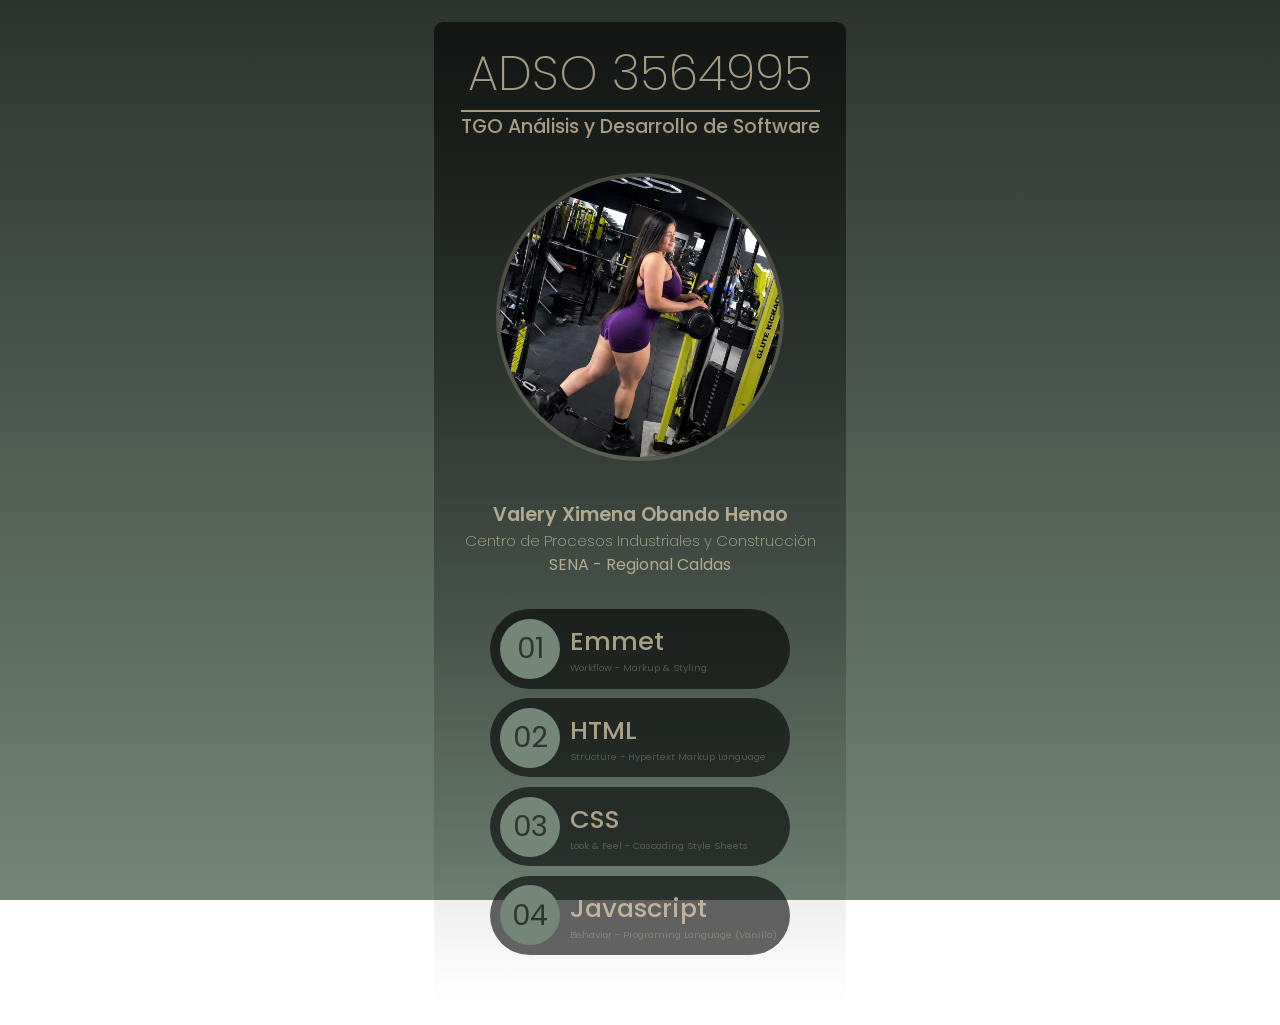
<file: index.html>
<!DOCTYPE html>
<html lang="en">
<head>
    <meta charset="UTF-8">
    <meta name="viewport" content="width=device-width, initial-scale=1.0">
    <title>ADSO 3564995</title>
    <link rel="stylesheet" href="src/css/master.css">
</head>
<body>
    <main>
        <header class="mmenu">
            <h1>ADSO 3564995</h1>
            <h2>TGO Análisis y Desarrollo de Software</h2>
            <img src="src/imagenes/valery.webp" alt="My Profile">
            <h3>Valery Ximena Obando Henao</h3>
            <h4>Centro de Procesos Industriales y Construcción</h4>
            <h5>SENA - Regional Caldas</h5>
        </header>
        <menu class="mmenu">
            <a href="01-emmet/index.html">
                <span>01</span>
                <aside>
                    <h4>Emmet</h4>
                    <small>Workflow - Markup & Styling</small>
                </aside>
            </a>
            <a href="02-html/index.html">
                <span>02</span>
                <aside>
                    <h4>HTML</h4>
                    <small>Structure - Hypertext Markup Language</small>
                </aside>
            </a>
            <a href="03-css/index.html">
                <span>03</span>
                <aside>
                    <h4>CSS</h4>
                    <small>Look & Feel - Cascading Style Sheets</small>
                </aside>
            </a>
            <a href="04-javascript/index.html">
                <span>04</span>
                <aside>
                    <h4>Javascript</h4>
                    <small>Behavior - Programing Language (Vanilla)</small>
                </aside>
            </a>
        </menu>
    </main>
</body>
</html>
</file>
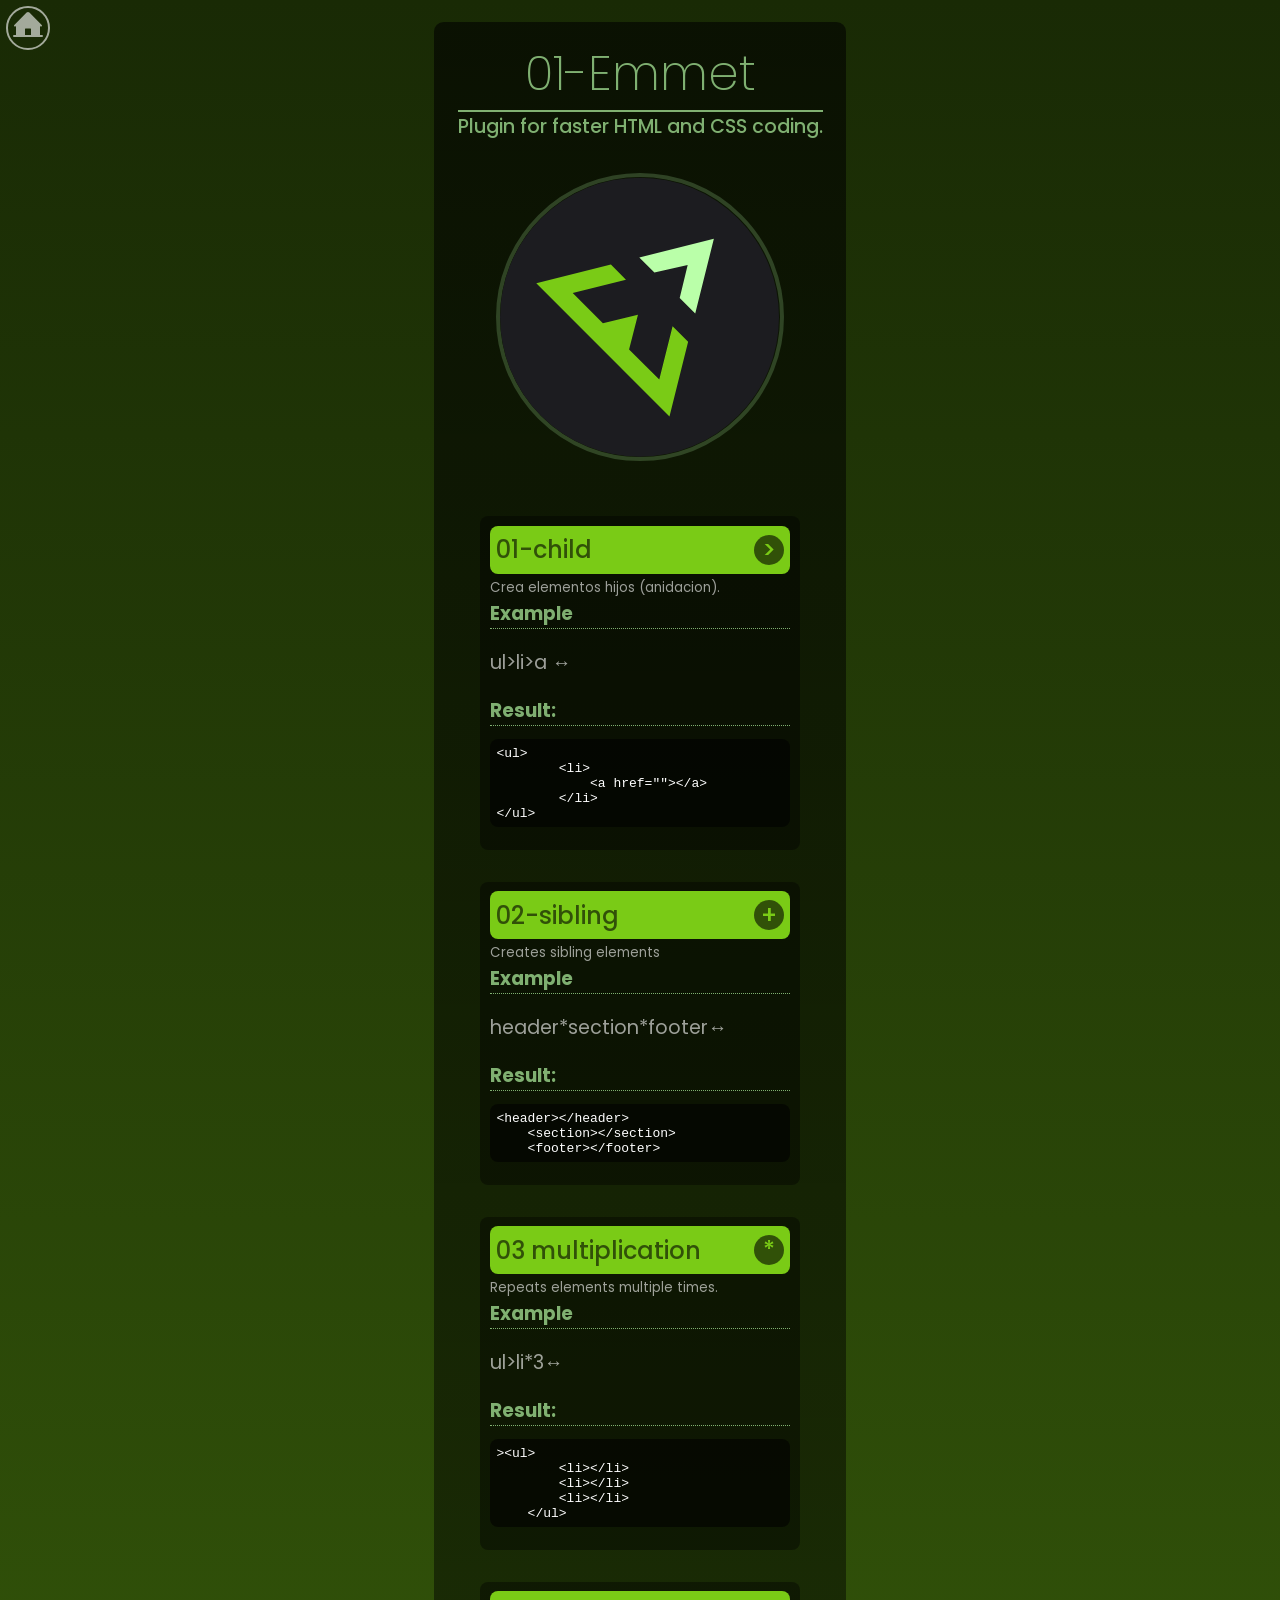
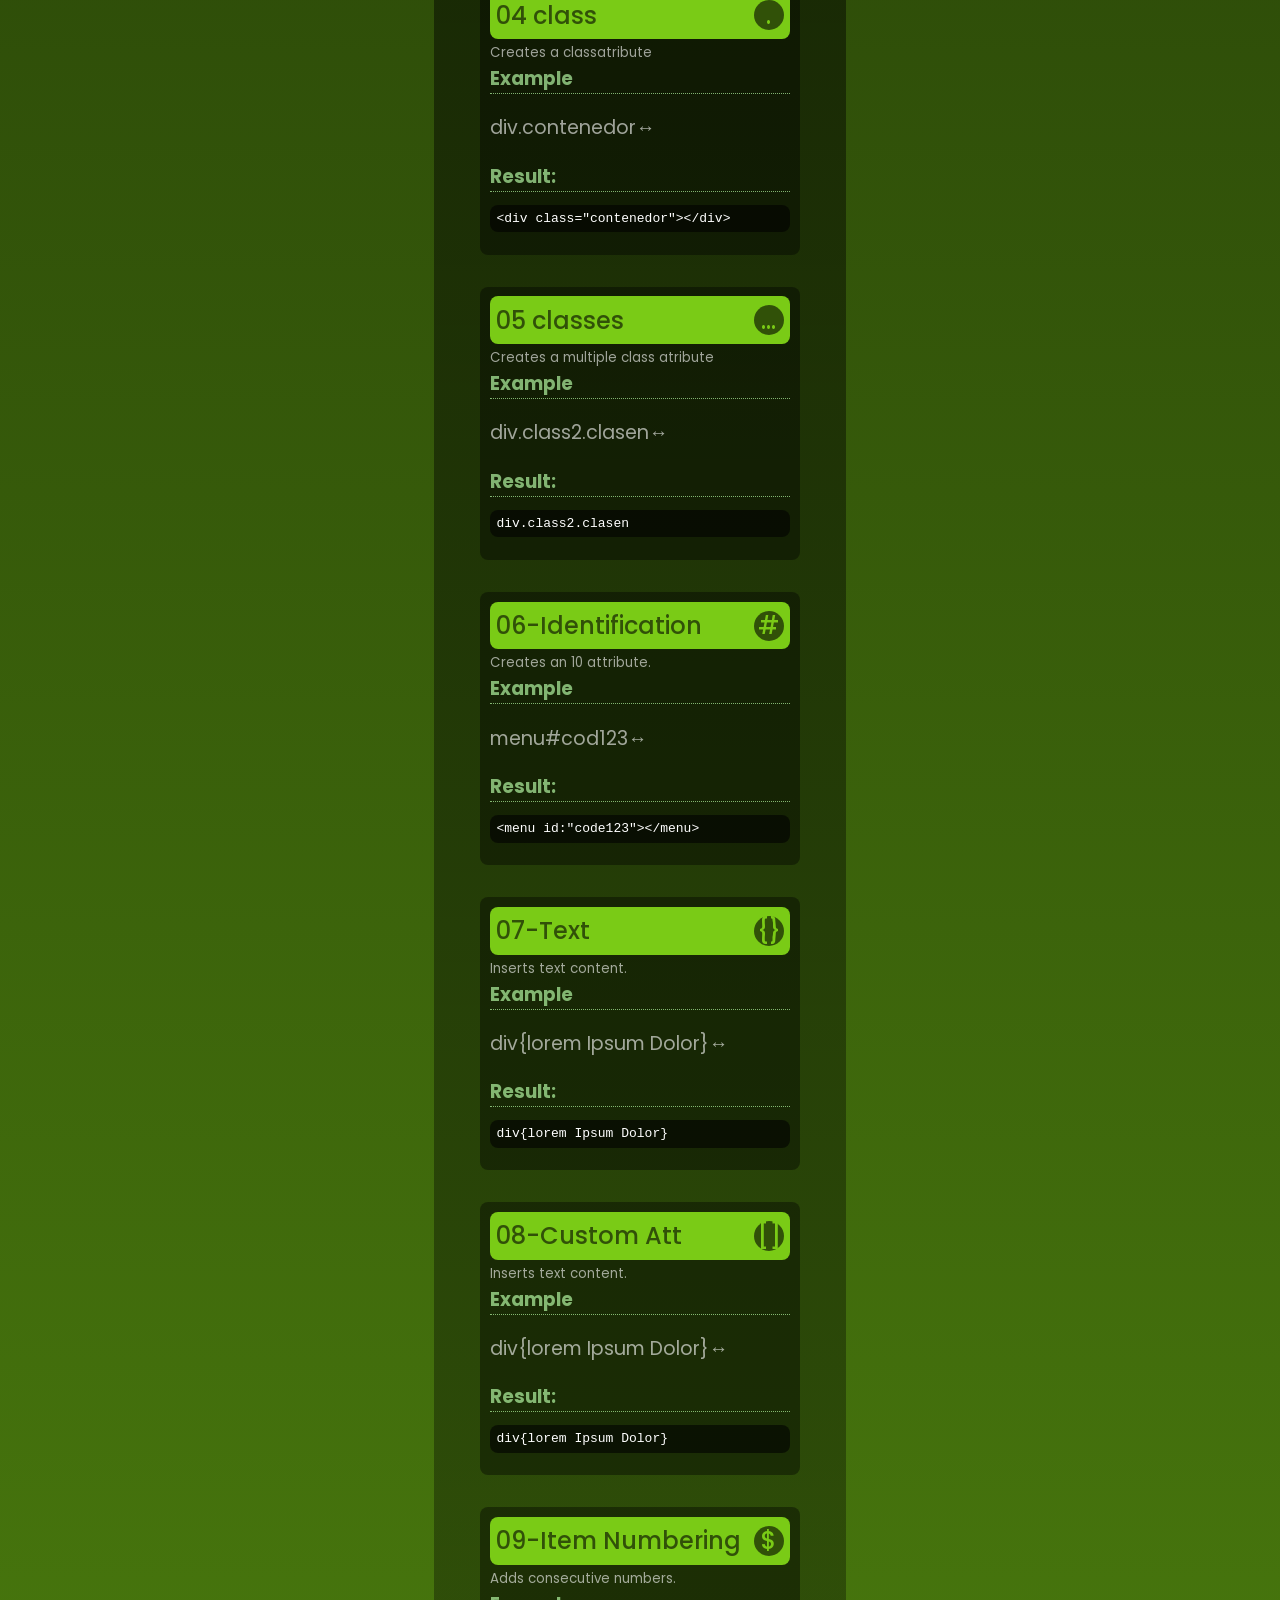
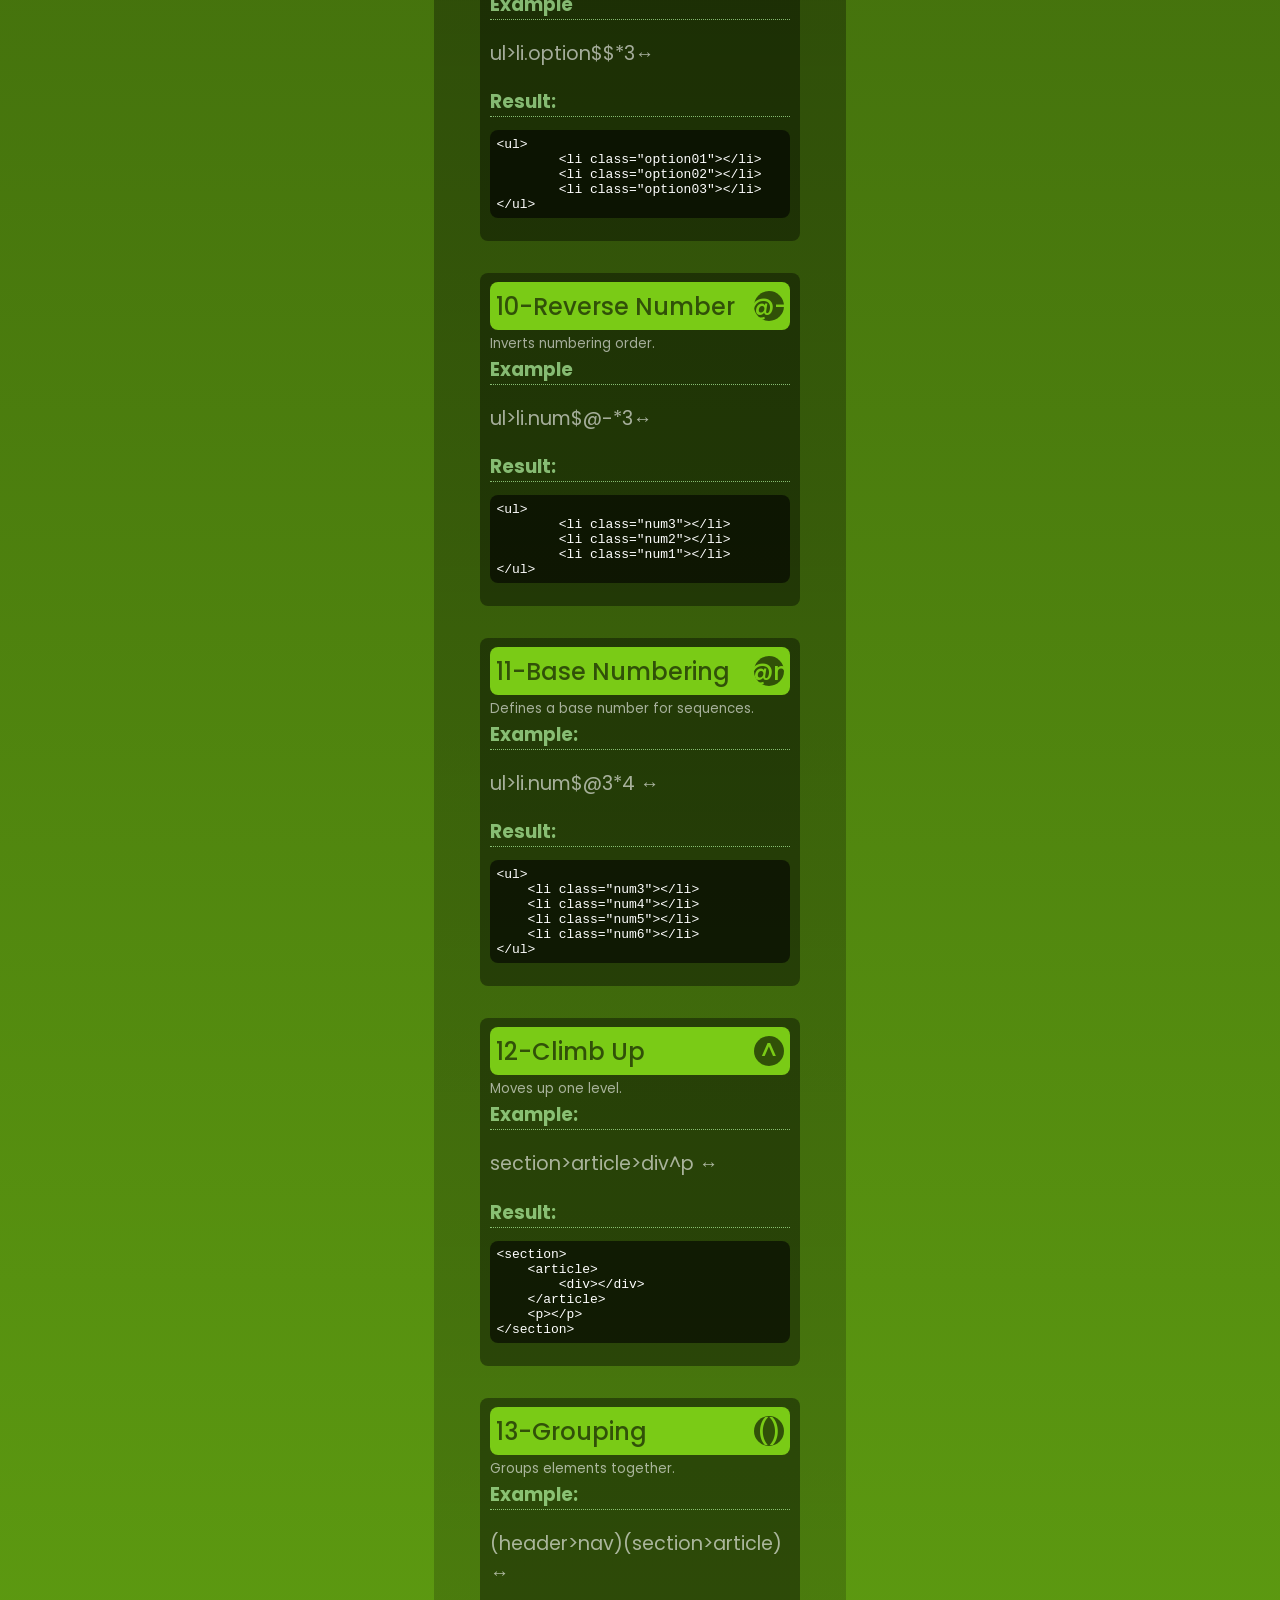
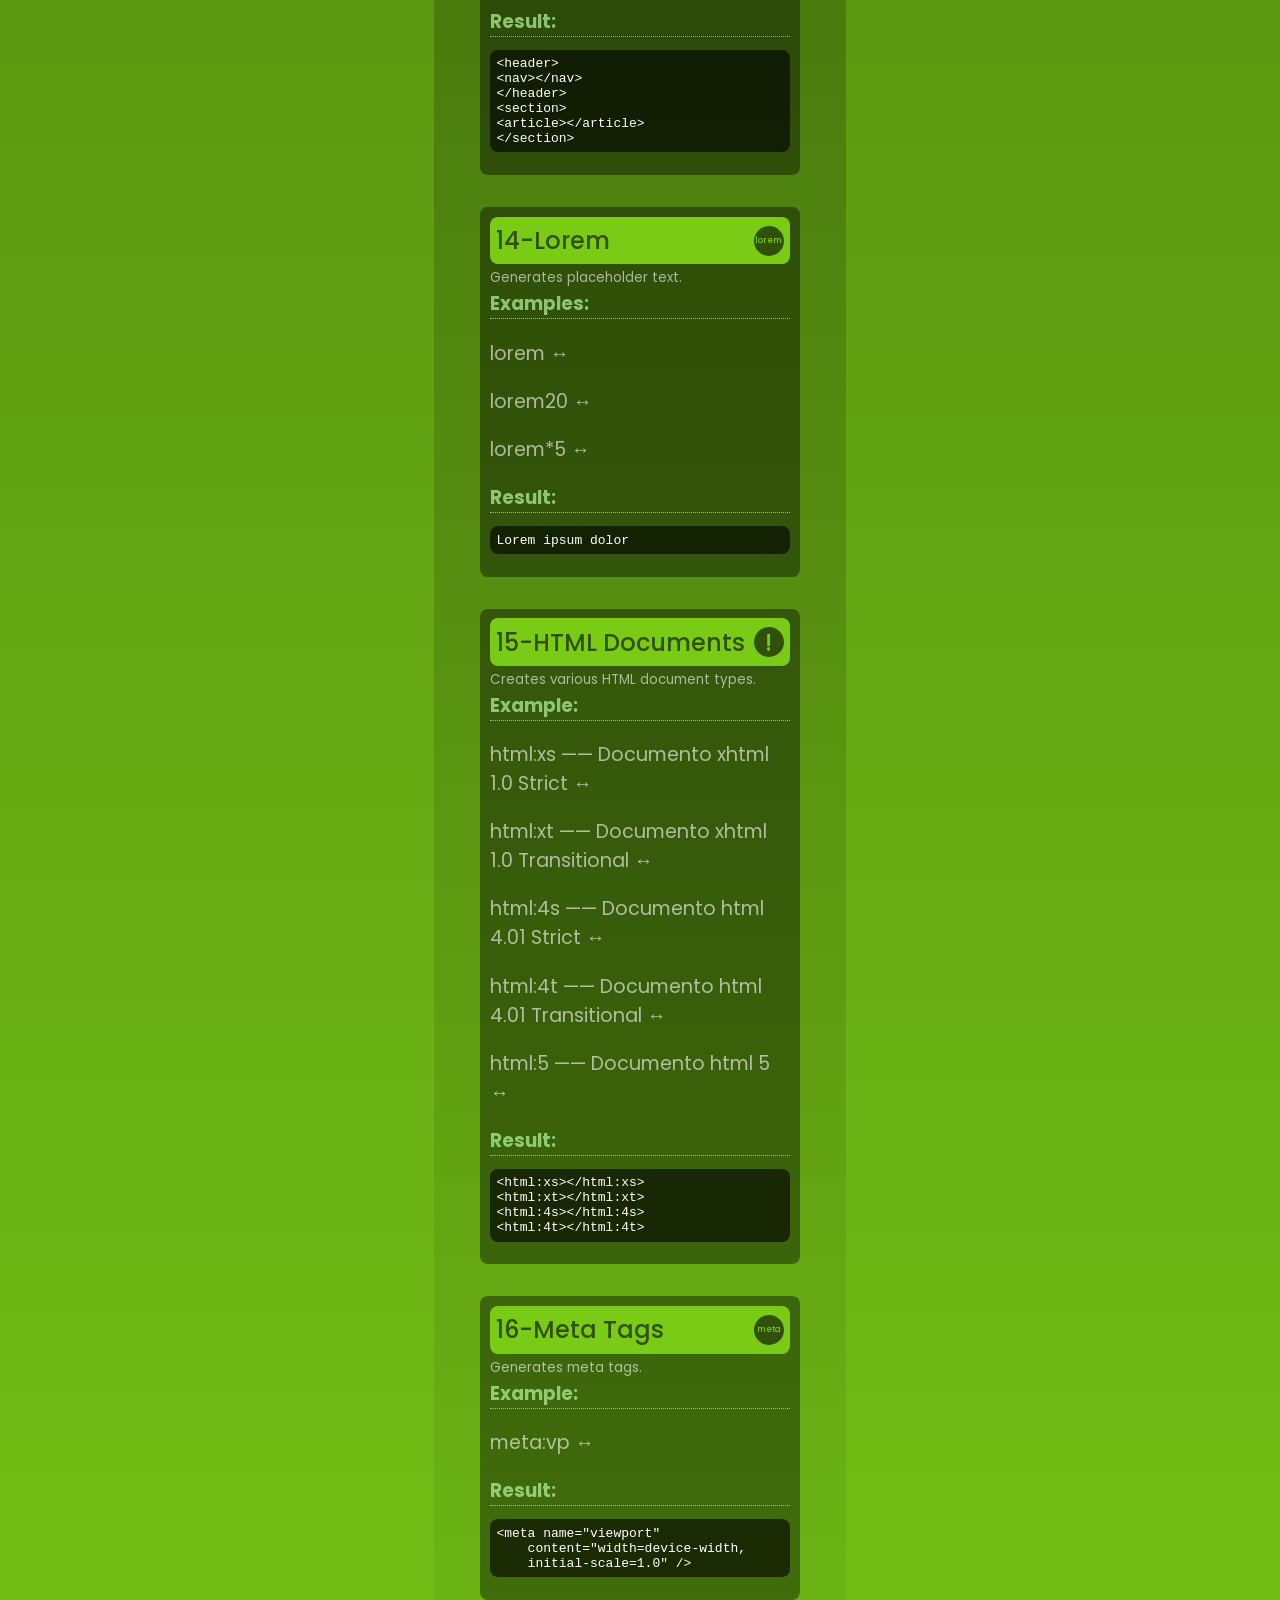
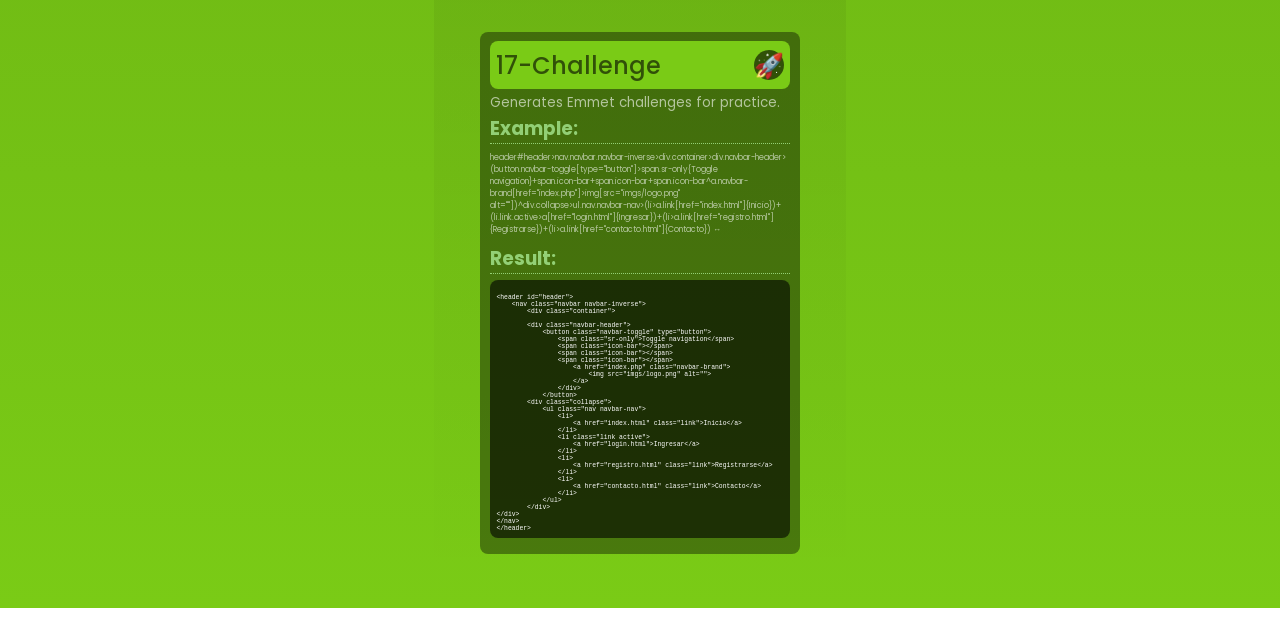
<file: 01-emmet/index.html>
<!DOCTYPE html>
<html lang="en">
<head>
    <meta charset="UTF-8">
    <meta name="viewport" content="width=device-width, initial-scale=1.0">
    <title>01-Emmet</title>
    <link rel="stylesheet" href="../src/css/master.css">
</head>
<body class="emmet">
    <nav class="goback">
        <a href="../index.html">
            <svg xmlns="http://www.w3.org/2000/svg" width="32" height="32" fill="#fff" viewBox="0 0 256 256">
                <path d="M240,208H224V136l2.34,2.34A8,8,0,0,0,237.66,127L139.31,28.68a16,16,0,0,0-22.62,0L18.34,127a8,8,0,0,0,11.32,11.31L32,136v72H16a8,8,0,0,0,0,16H240a8,8,0,0,0,0-16Zm-88,0H104V160a4,4,0,0,1,4-4h40a4,4,0,0,1,4,4Z"></path>
            </svg>
        </a>
    </nav>
    <main>
        <header class="mmenu">
            <h1>01-Emmet</h1>
            <h2>Plugin for faster HTML and CSS coding.</h2>
            <img src="../src/imagenes/logo-emmet.svg" alt="Emmet">
        </header>
        <section>
            <h2 class="subtitle">
                01-child
                <span> > </span>
            </h2>
            <small>Crea elementos hijos (anidacion).</small>
            <h3>Example</h3>
            <p>ul>li>a ↔️</p>
            <h3>Result:</h3>
    <xmp><ul>
        <li>
            <a href=""></a>
        </li>
</ul> </xmp>        
        </section>

         <section>
            <h2 class="subtitle">
               02-sibling
                <span> + </span>
            </h2>
            <small>Creates sibling elements</small>
            <h3>Example</h3>
            <p>header*section*footer↔️</p>
            <h3>Result:</h3>
    <xmp><header></header>
    <section></section>
    <footer></footer></xmp> 
        </section>

        <section>
            <h2 class="subtitle">
               03 multiplication
                <span> * </span>
            </h2>
            <small>Repeats elements multiple times.</small>
            <h3>Example</h3>
            <p>ul>li*3↔️</p>
            <h3>Result:</h3>
    <xmp>><ul>
        <li></li>
        <li></li>
        <li></li>
    </ul></xmp> 
        </section>

        <section>
            <h2 class="subtitle">
               04 class
                <span> . </span>
            </h2>
            <small>Creates a classatribute</small>
            <h3>Example</h3>
            <p>div.contenedor↔️</p>
            <h3>Result:</h3>
    <xmp><div class="contenedor"></div></xmp> 
        </section>

        <section>
            <h2 class="subtitle">
               05 classes
                <span> ... </span>
            </h2>
            <small>Creates a multiple class atribute</small>
            <h3>Example</h3>
            <p>div.class2.clasen↔️</p>
            <h3>Result:</h3>
    <xmp>div.class2.clasen</xmp> 
        </section>

        <section>
            <h2 class="subtitle">
               06-Identification
                <span> # </span>
            </h2>
            <small>Creates an 10 attribute.</small>
            <h3>Example</h3>
            <p>menu#cod123↔️</p>
            <h3>Result:</h3>
    <xmp><menu id:"code123"></menu></xmp> 
        </section>

        <section>
            <h2 class="subtitle">
               07-Text
                <span> {} </span>
            </h2>
            <small>Inserts text content.</small>
            <h3>Example</h3>
            <p>div{lorem Ipsum Dolor}↔️</p>
            <h3>Result:</h3>
    <xmp>div{lorem Ipsum Dolor}</xmp> 
        </section>

        <section>
            <h2 class="subtitle">
               08-Custom Att
                <span> [] </span>
            </h2>
            <small>Inserts text content.</small>
            <h3>Example</h3>
            <p>div{lorem Ipsum Dolor}↔️</p>
            <h3>Result:</h3>
    <xmp>div{lorem Ipsum Dolor}</xmp> 
        </section>

        <section>
            <h2 class="subtitle">
               09-Item Numbering
                <span> $ </span>
            </h2>
            <small>Adds consecutive numbers.</small>
            <h3>Example</h3>
            <p>ul>li.option$$*3↔️</p>
            <h3>Result:</h3>
    <xmp><ul>
        <li class="option01"></li>
        <li class="option02"></li>
        <li class="option03"></li>
</ul></xmp> 
        </section>

        <section>
            <h2 class="subtitle">
               10-Reverse Number 
                <span>  @-  </span>
            </h2>
            <small>Inverts numbering order.</small>
            <h3>Example</h3>
            <p>ul>li.num$@-*3↔️</p>
            <h3>Result:</h3>
    <xmp><ul>
        <li class="num3"></li>
        <li class="num2"></li>
        <li class="num1"></li>
</ul></xmp> 
        </section>

        <section>
                <h2 class="subtitle">
                    11-Base Numbering
                    <span> @n </span>
                </h2>
                <small>Defines a base number for sequences.</small>
                <h3>Example:</h3>
                <p>ul>li.num$@3*4 ↔️</p>
                <h3>Result:</h3>
<xmp><ul>
    <li class="num3"></li>
    <li class="num4"></li>
    <li class="num5"></li>
    <li class="num6"></li>
</ul> </xmp>
            </section>

            <section>
                <h2 class="subtitle">
                    12-Climb Up
                    <span> ^ </span>
                </h2>
                <small>Moves up one level.</small>
                <h3>Example:</h3>
                <p>section>article>div^p ↔️</p>
                <h3>Result:</h3>
<xmp><section>
    <article>
        <div></div>
    </article>
    <p></p>
</section> </xmp>
            </section>

            <section>
                <h2 class="subtitle">
                    13-Grouping
                    <span> () </span>
                </h2>
                <small>Groups elements together.</small>
                <h3>Example:</h3>
                <p>(header>nav)(section>article) ↔️</p>
                <h3>Result:</h3>
<xmp><header>
<nav></nav>
</header>
<section>
<article></article>
</section></xmp>
</section>
            

            <section>
                <h2 class="subtitle">
                    14-Lorem
                    <span style="font-size: 0.5rem;"> lorem </span>
                </h2>
                <small>Generates placeholder text.</small>
                <h3>Examples:</h3>
                <p>lorem ↔️</p>
                <p>lorem20 ↔️</p>
                <p>lorem*5 ↔️</p>
                <h3>Result:</h3>
<xmp>Lorem ipsum dolor</xmp>
            </section>

            <section>
                <h2 class="subtitle">
                    15-HTML Documents
                    <span> ! </span>
                </h2>
                <small>Creates various HTML document types.</small>
                <h3>Example:</h3>
                <p>html:xs —— Documento xhtml 1.0 Strict ↔️</p>
                <p>html:xt —— Documento xhtml 1.0 Transitional ↔️</p>
                <p>html:4s —— Documento html 4.01 Strict ↔️</p>
                <p>html:4t —— Documento html 4.01 Transitional ↔️</p>
                <p>html:5 —— Documento html 5 ↔️</p>
                <h3>Result:</h3>
<xmp><html:xs></html:xs>
<html:xt></html:xt>
<html:4s></html:4s>
<html:4t></html:4t></xmp>
            </section>

            <section>
                <h2 class="subtitle">
                    16-Meta Tags
                    <span style="font-size: 0.5rem;"> meta </span>
                </h2>
                <small>Generates meta tags.</small>
                <h3>Example:</h3>
                <p>meta:vp ↔️</p>
                <h3>Result:</h3>
<xmp><meta name="viewport"
    content="width=device-width, 
    initial-scale=1.0" />
</xmp>
            </section>

            <section>
                <h2 class="subtitle">
                    17-Challenge
                    <span> 🚀</span>
                </h2>
                <small>Generates Emmet challenges for practice.</small>
                <h3>Example:</h3>
                <p style="font-size: 0.5rem;">header#header>nav.navbar.navbar-inverse>div.container>div.navbar-header>(button.navbar-toggle[type="button"]>span.sr-only{Toggle navigation}+span.icon-bar+span.icon-bar+span.icon-bar^a.navbar-brand[href="index.php"]>img[src="imgs/logo.png" alt=""])^div.collapse>ul.nav.navbar-nav>(li>a.link[href="index.html"]{Inicio})+(li.link.active>a[href="login.html"]{Ingresar})+(li>a.link[href="registro.html"]{Registrarse})+(li>a.link[href="contacto.html"]{Contacto})
↔️</p>
                <h3>Result:</h3>
<xmp style="font-size: 0.4rem;">
<header id="header">
    <nav class="navbar navbar-inverse">
        <div class="container">

        <div class="navbar-header">
            <button class="navbar-toggle" type="button">
                <span class="sr-only">Toggle navigation</span>
                <span class="icon-bar"></span>
                <span class="icon-bar"></span>
                <span class="icon-bar"></span>
                    <a href="index.php" class="navbar-brand">
                        <img src="imgs/logo.png" alt="">
                    </a>
                </div>
            </button>
        <div class="collapse">
            <ul class="nav navbar-nav">
                <li>
                    <a href="index.html" class="link">Inicio</a>
                </li>
                <li class="link active">
                    <a href="login.html">Ingresar</a>
                </li>
                <li>
                    <a href="registro.html" class="link">Registrarse</a>
                </li>
                <li>
                    <a href="contacto.html" class="link">Contacto</a>
                </li>
            </ul>
        </div>
</div>
</nav>
</header></xmp> 
        </section>

    </main>

</body>
</html>
</file>
<file: src/css/master.css>
/* Fonts */
@import url('https://fonts.googleapis.com/css2?family=Poppins:wght@200;300;400;500;600;700;800&display=swap');

/* Styles */
body {
    background: linear-gradient(to top, #738678, #2c332e);
    color: #eddcb9aa;
    background-attachment: fixed;
    font-family: Poppins;
    min-height: 100dvh;

    &.emmet {
        background: linear-gradient(to top, #7acb16, #192a05);
        color: #baffa9aa;

        main {
            header.mmenu {
                h1 {
                    border-bottom: 2px solid #baffa9aa;
                }
                img {
                    border: 4px solid #baffa933;
                }
            }
        }
    section {
        h2.subtitle{
            align-items: center;
            background-color: #7acb16;
            border-radius: 8px;
            color: #0009;
            display: flex;
            font-weight: 500;
            justify-content: space-between;
            margin: 0;
            padding: 0.4rem;
            span{
                align-items:center;
                background-color: #0009;
                border-radius: 50px;
                color: #7acb16;
                display: flex;
                height: 30px;
                justify-content: center;
                width: 30px;
            }

        }
            small{
                color: #fff9;
            }
            h3{
                margin: 0;
                border-bottom: 1px dotted #baffa9aa;          
            }
            p{
                color: #fff9;
                font-size: 1.2rem;
            } 
                xmp{
                    background-color: #0009;
                    border-radius: 8px;
                    color: #fff;
                    padding: 0.4rem;

                }
            
        }

    }
    }

    nav.goback {
        align-items: center;
        border-radius: 50%;
        border: 2px solid #fff;
        display: flex;
        height: 40px;
        justify-content: center;
        left: 6px;
        opacity: .6;
        position: fixed;
        top: 6px;
        transition: all 0.4s ease-in;
        width: 40px;
        &:hover {
            opacity: .9;
            transform: scale(1.1);
        }
    }

    main {
        background: linear-gradient(to bottom, #0009, #0000);
        border-radius: 0.6rem;
        display: flex;
        flex-direction: column;
        justify-content: center;
        align-items: center;
        padding: 1rem;
        margin: 1.4rem auto;
        width: 380px;

        header.mmenu {
            text-align: center;

            h1 {
                font-size: 3rem;
                font-weight: 200;
                border-bottom: 2px solid #eddcb9aa;
                margin: 0;
            }
            h2 {
                font-size: 1.2rem;
                font-weight: 500;
                margin: 0;
            }
            img {
                margin: 2rem auto;
                border: 4px solid #eddcb933;
                border-radius: 50%;
                object-fit: cover;
                height: 280px;
                width: 280px;
            }
            h3 {
                font-size: 1.2rem;
                font-weight: 600;
                margin: 0;
            }
            h4 {
                font-size: 0.94rem;
                font-weight: 200;
                margin: 0;
            }
            h5 {
                font-size: 1rem;
                font-weight: 400;
                margin: 0;
            }
        }

        section{
            background-color: #0006;
            border-radius: 8px;
            padding: 0.6rem;
            margin: 1rem auto;
            width: 300px;
        }

        menu.mmenu {
            display: flex;
            align-items: center;
            flex-direction: column;
            padding: 0;
            margin: 2rem auto;
            gap: 0.6rem;
            justify-content: center;
            
            a:is(:link, :visited) {
                background-color: #0009;
                border-radius: 5rem;
                text-decoration: none;
                color: #eddcb9aa;
                display: flex;
                justify-content: start;
                align-items: center;
                padding: 0.6rem;
                transition: all 0.4s ease-in;
                width: 280px;

                &:is(:hover) {
                    background-color: #738678;
                    color: #0009;
                    transform: scale(1.05) translateX(16px);

                    span {
                        background-color: #0009;
                        color: #fff9;
                    }

                    aside {
                        small {
                            color: #0004;
                        }
                    }
                }

                span {
                    align-items: center;
                    display: flex;
                    font-size: 1.8rem;
                    border-radius: 50%;
                    background-color: #738678;
                    color: #0009;
                    justify-content: center;
                    height: 60px;
                    transition: all 0.8s ease-out;
                    width: 60px;
                }

                aside {
                    display: flex;
                    justify-content: center;
                    margin-left: 0.6rem;
                    flex-direction: column;
                    align-items: start;
                    h4 {
                        font-size: 1.6rem;
                        font-weight: 500;
                        margin: 0;
                    }
                    small {
                        font-size: 0.6rem;
                        color: #eddcb944;
                    }
                } 
            }
        }
    }
</file>
